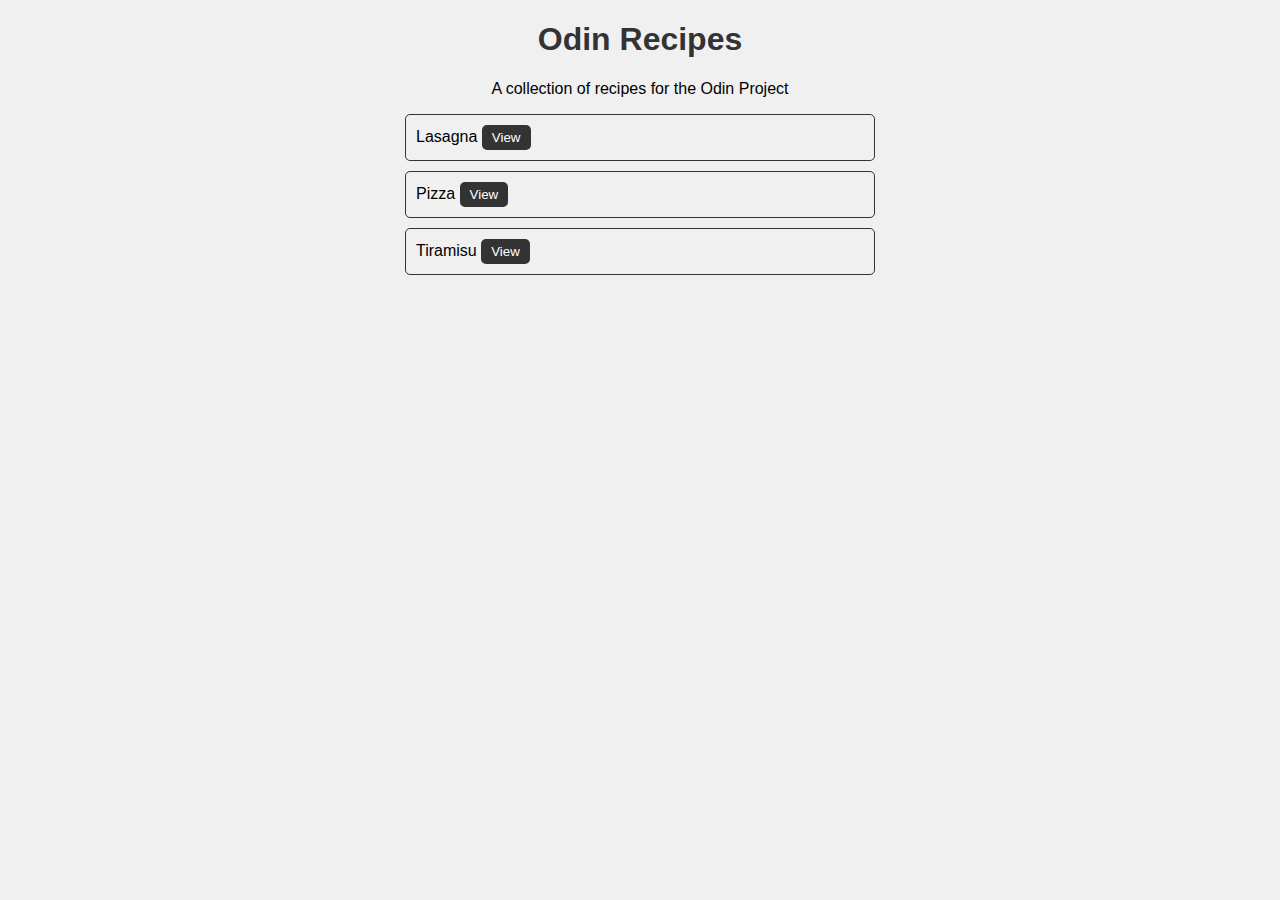
<file: index.html>
<!DOCTYPE html>
<html lang="en">
  <head>
    <meta charset="UTF-8" />
    <meta name="viewport" content="width=device-width, initial-scale=1.0" />
    <title>Odin Recipes</title>
    <link rel="stylesheet" href="style.css" />
  </head>
  <body>
    <h1>Odin Recipes</h1>
    <p>A collection of recipes for the Odin Project</p>
    <div class="recipe-container">
      <div class="recipe-item">
        Lasagna <button><a href="./recipes/lasagna.html">View</a></button>
      </div>
      <div class="recipe-item">
        Pizza <button><a href="./recipes/pizza.html">View</a></button>
      </div>
      <div class="recipe-item">
        Tiramisu <button><a href="./recipes/tiramisu.html">View</a></button>
      </div>
    </div>
  </body>
</html>
</file>
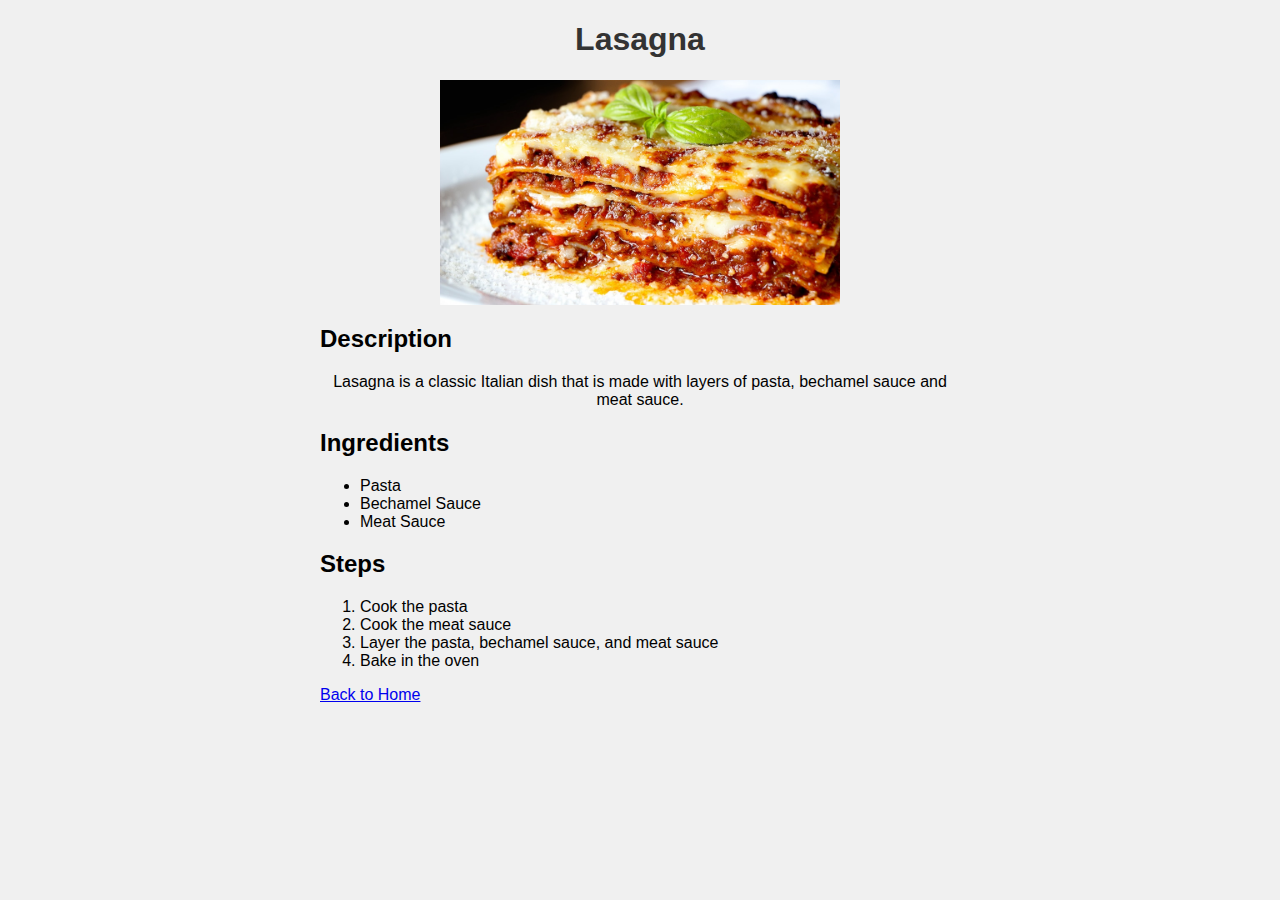
<file: recipes/lasagna.html>
<!DOCTYPE html>
<html lang="en">
  <head>
    <meta charset="UTF-8" />
    <meta name="viewport" content="width=device-width, initial-scale=1.0" />
    <title>Lasagna</title>
    <link rel="stylesheet" href="../style.css" />
  </head>
  <body>
    <h1>Lasagna</h1>
    <img src="../img/lasagna.jpg" alt="Lasagna" width="400px" />
    <h2>Description</h2>
    <p>
      Lasagna is a classic Italian dish that is made with layers of pasta,
      bechamel sauce and meat sauce.
    </p>
    <h2>Ingredients</h2>
    <ul>
      <li>Pasta</li>
      <li>Bechamel Sauce</li>
      <li>Meat Sauce</li>
    </ul>
    <h2>Steps</h2>
    <ol>
      <li>Cook the pasta</li>
      <li>Cook the meat sauce</li>
      <li>Layer the pasta, bechamel sauce, and meat sauce</li>
      <li>Bake in the oven</li>
    </ol>
    <a href="../index.html">Back to Home</a>
  </body>
</html>
</file>
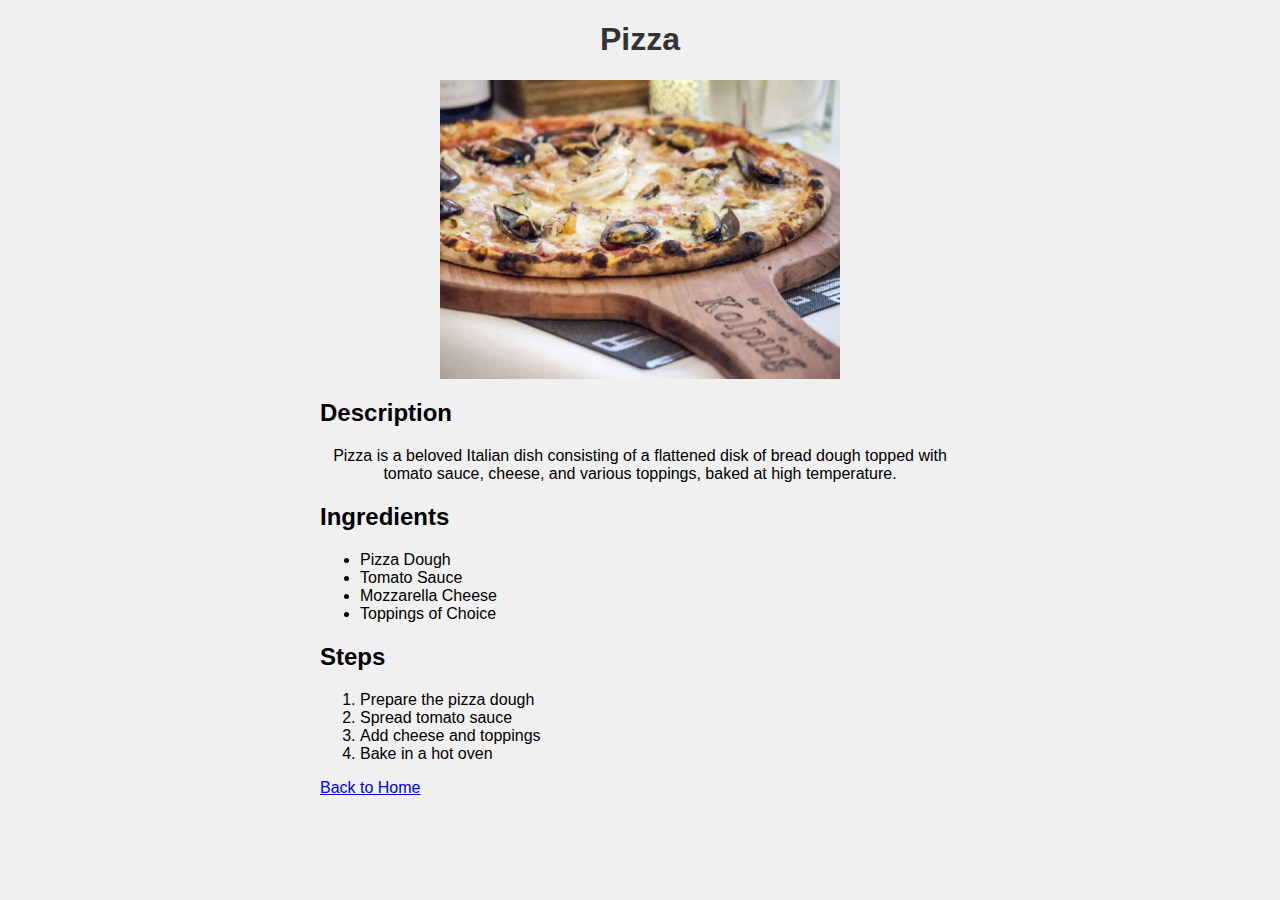
<file: recipes/pizza.html>
<!DOCTYPE html>
<html lang="en">
  <head>
    <meta charset="UTF-8" />
    <meta name="viewport" content="width=device-width, initial-scale=1.0" />
    <title>Pizza</title>
    <link rel="stylesheet" href="../style.css" />
  </head>
  <body>
    <h1>Pizza</h1>
    <img src="../img/pizza.jpg" alt="Pizza" width="400px" />
    <h2>Description</h2>
    <p>
      Pizza is a beloved Italian dish consisting of a flattened disk of bread
      dough topped with tomato sauce, cheese, and various toppings, baked at
      high temperature.
    </p>
    <h2>Ingredients</h2>
    <ul>
      <li>Pizza Dough</li>
      <li>Tomato Sauce</li>
      <li>Mozzarella Cheese</li>
      <li>Toppings of Choice</li>
    </ul>
    <h2>Steps</h2>
    <ol>
      <li>Prepare the pizza dough</li>
      <li>Spread tomato sauce</li>
      <li>Add cheese and toppings</li>
      <li>Bake in a hot oven</li>
    </ol>
    <a href="../index.html">Back to Home</a>
  </body>
</html>
</file>
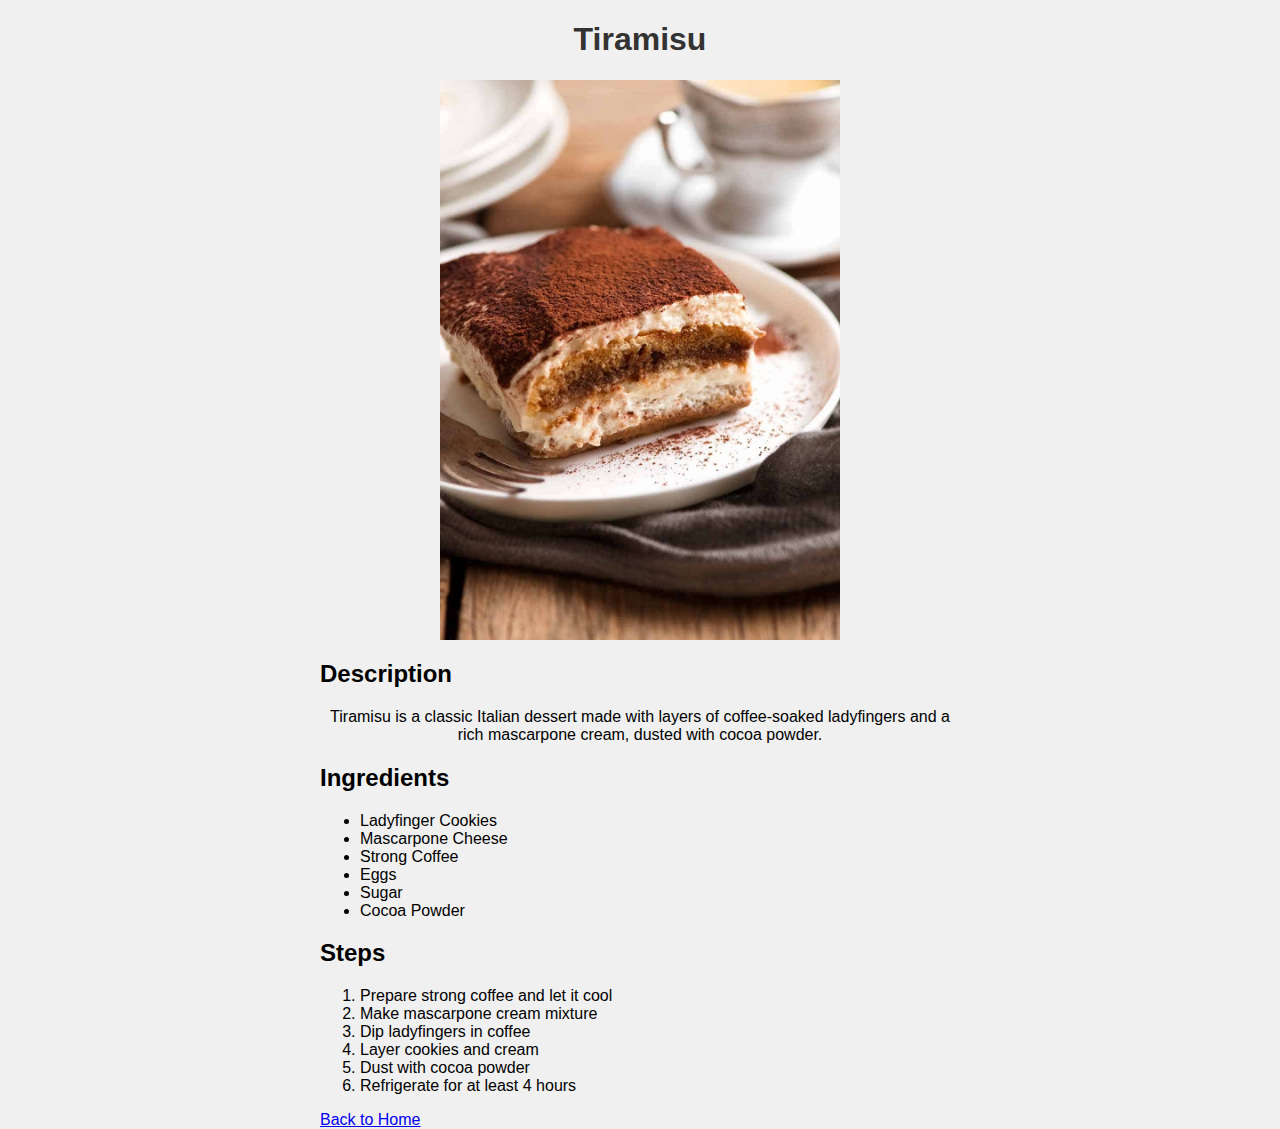
<file: recipes/tiramisu.html>
<!DOCTYPE html>
<html lang="en">
  <head>
    <meta charset="UTF-8" />
    <meta name="viewport" content="width=device-width, initial-scale=1.0" />
    <title>Tiramisu</title>
    <link rel="stylesheet" href="../style.css" />
  </head>
  <body>
    <h1>Tiramisu</h1>
    <img src="../img/tiramisu.jpg" alt="Tiramisu" width="400px" />
    <h2>Description</h2>
    <p>
      Tiramisu is a classic Italian dessert made with layers of coffee-soaked
      ladyfingers and a rich mascarpone cream, dusted with cocoa powder.
    </p>
    <h2>Ingredients</h2>
    <ul>
      <li>Ladyfinger Cookies</li>
      <li>Mascarpone Cheese</li>
      <li>Strong Coffee</li>
      <li>Eggs</li>
      <li>Sugar</li>
      <li>Cocoa Powder</li>
    </ul>
    <h2>Steps</h2>
    <ol>
      <li>Prepare strong coffee and let it cool</li>
      <li>Make mascarpone cream mixture</li>
      <li>Dip ladyfingers in coffee</li>
      <li>Layer cookies and cream</li>
      <li>Dust with cocoa powder</li>
      <li>Refrigerate for at least 4 hours</li>
    </ol>
    <a href="../index.html">Back to Home</a>
  </body>
</html>
</file>
<file: style.css>
body {
  background-color: #f0f0f0;
  font-family: Arial, sans-serif;
  width: 50%;
  margin: 0 auto;
}

h1 {
  text-align: center;
  color: #333;
}

img {
  display: block;
  margin: 0 auto;
}

.recipe-item {
  border: 1px solid #333;
  padding: 10px;
  margin: 10px 0;
}

button {
  background-color: #333;
  color: #fff;
  border: none;
  text-decoration: none;
  padding: 5px 10px;
  border-radius: 5px;
  display: inline-block;
  text-align: center;
}

button a {
  text-decoration: none;
  color: #fff;
}

.recipe-item {
  background-color: #f0f0f0;
  padding: 10px;
  border-radius: 5px;
  border: 1px solid #333;
  width: 70%;
  margin: 10px auto;
}

p {
  text-align: center;
}
</file>
